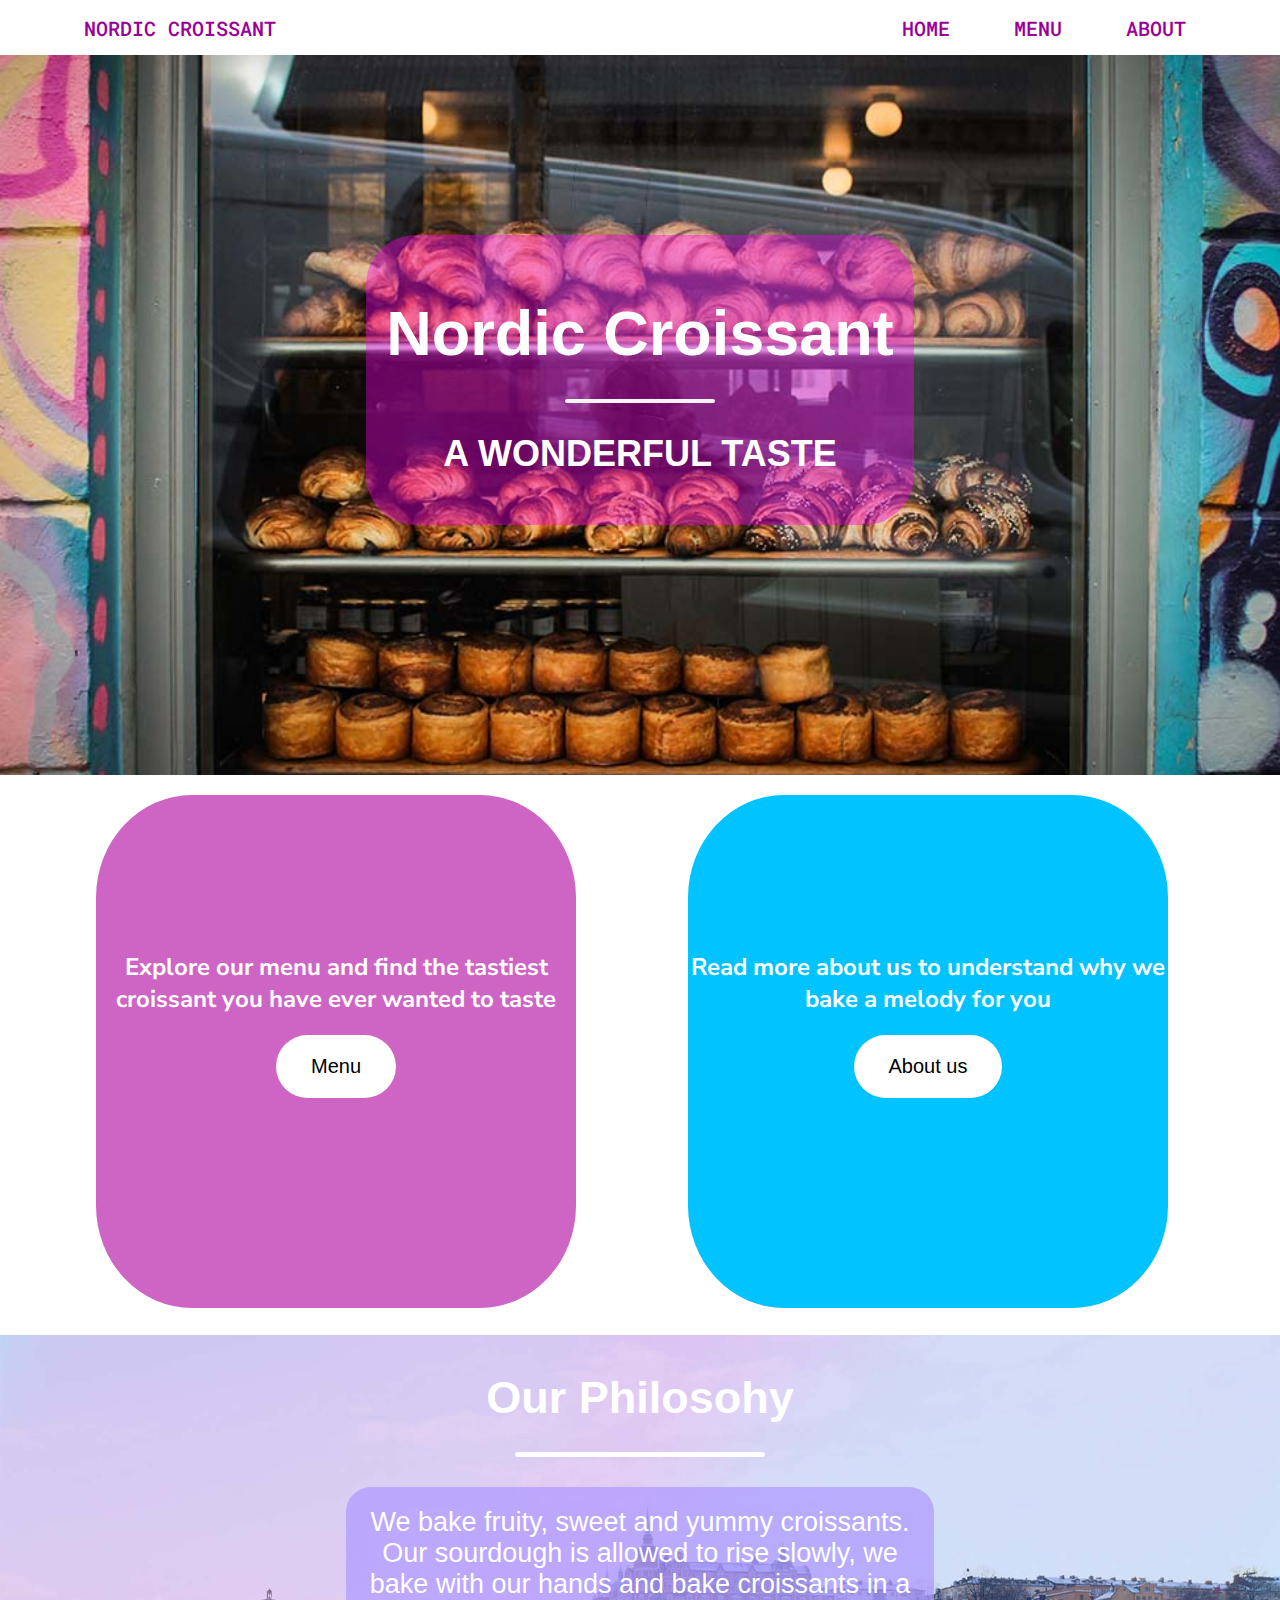
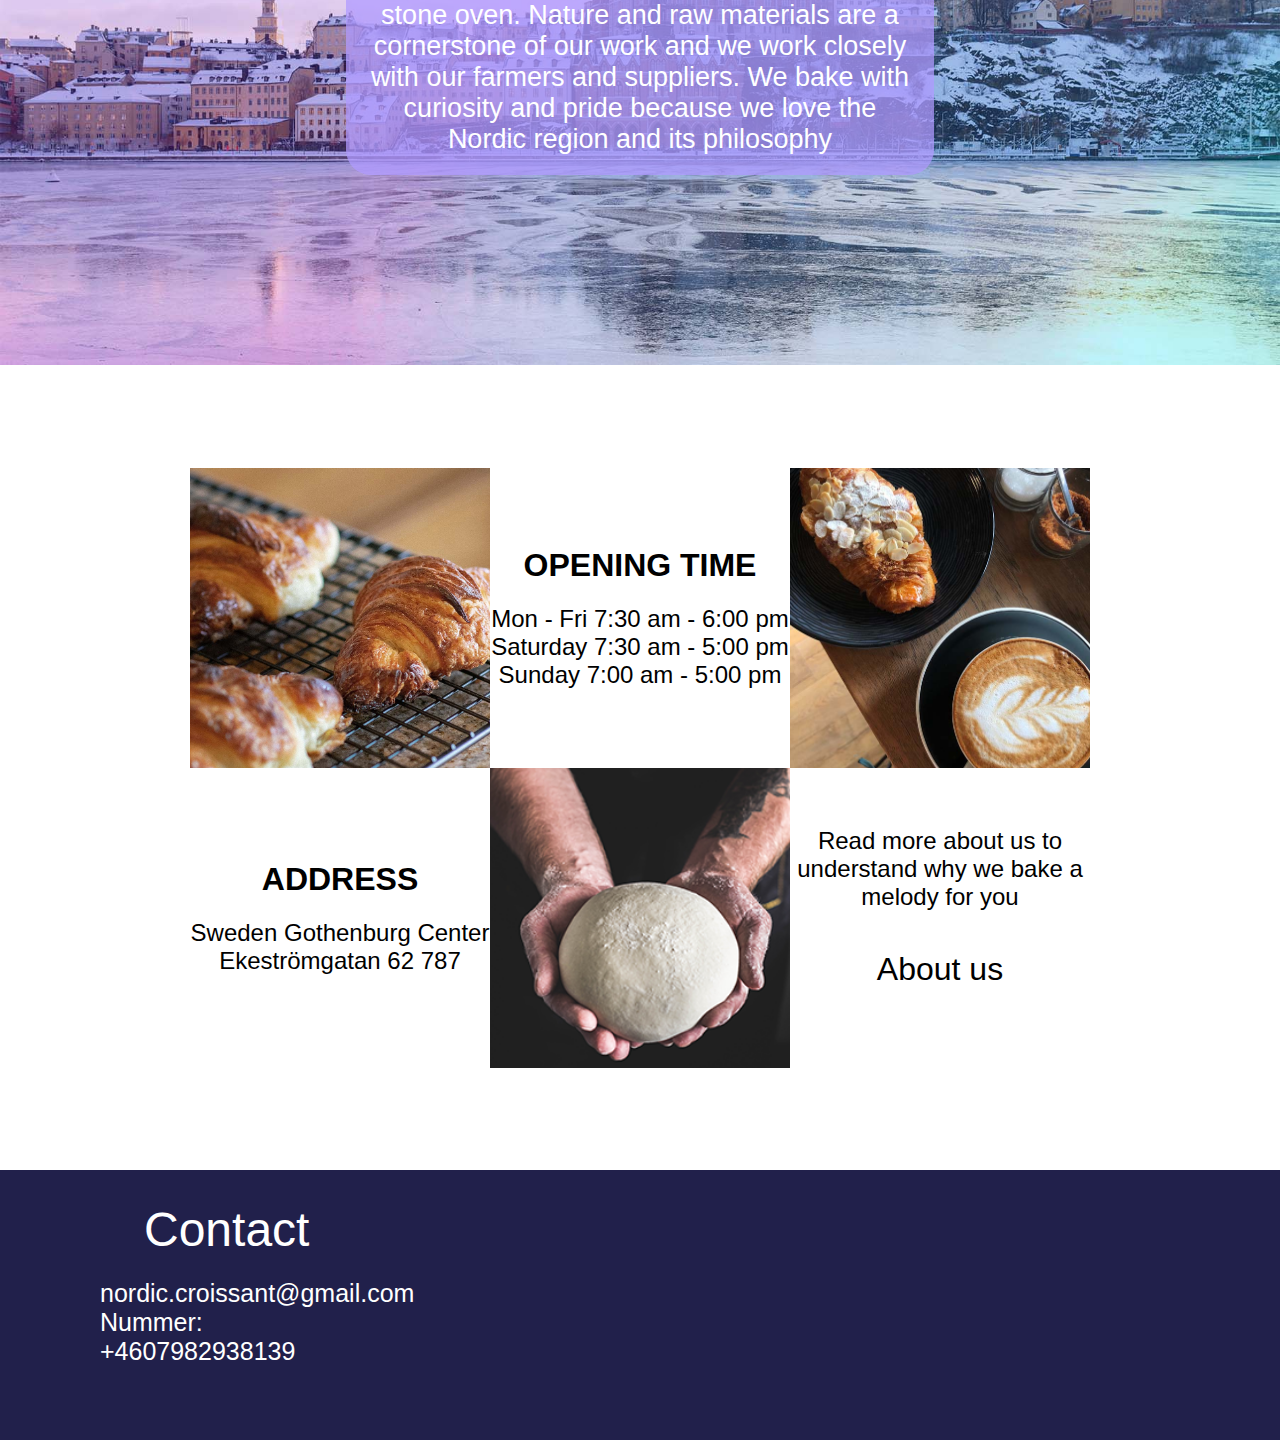
<file: index.html>
<!DOCTYPE html>
<html lang="en">
<head>
    <meta charset="UTF-8">
    <meta name="viewport" content="width=device-width, initial-scale=1.0">
    <meta http-equiv="X-UA-Compatible" content="ie=edge">

    <title>Nordic Croissant</title>
    <link rel="stylesheet" href="css/style.css">

</head>
<body class="index">

    <div id="wrapper">
       <nav>
        <li id="loga"><a href="omoss.html">NORDIC CROISSANT</a></li>
        <ul class="nav_link">
            <li><a href="index.html">HOME</a></li>
            <li><a href="menu.html">MENU</a></li>
            <li><a href="omoss.html">ABOUT</a></li>
        </ul>
    </nav>
    

 <header>
     <div class="header-content">
          <h1>Nordic Croissant</h1>
          <div class="line"></div>
          <h2>A WONDERFUL TASTE</h2>
    </div>
</header>

    <section id="del1">
    
        <article class="ruta"> 
            <h2 id="ruta_text">Explore our menu and find the tastiest croissant you have ever wanted to taste</h2> 
            <a href="menu.html"><button>Menu</button></a>
        </article>

        <article class="ruta2"> 
            <h2 id="ruta_text2">Read more about us to understand why we bake a melody for you</h2> 
            <a href="omoss.html"><button>About us</button></a>
        </article>
        
    </section>
    
    <section id="del2">
        <article id="filosofi"><h2 class="rubrik_f">Our Philosohy</h2></article>
       
        <article id="ruta_f">
            
            <div class="line2"></div>
            <h2 id="ruta_text_f">We bake fruity, sweet and yummy croissants. Our sourdough is allowed to rise slowly, 
                we bake with our hands and bake croissants in a stone oven. Nature and raw materials are a cornerstone 
                of our work and we work closely with our farmers and suppliers. We bake with curiosity and pride because 
                we love the Nordic region and its philosophy</h2> 
        </article>
            
    </section>

    <section id="del3">
        <article id="ruta1"></article> 
        
        <article id="ruta2">
            
            <h1 id="rubrik_o">OPENING TIME</h1>
            
            <h2 id="oppetider"> 
                Mon - Fri 7:30 am - 6:00 pm
                Saturday 7:30 am - 5:00 pm
                Sunday 7:00 am - 5:00 pm
            </h2>
            

        </article> 

        <article id="ruta3"> </article> 

        <article id="ruta4">

                <h1 class="rubrik_a">ADDRESS</h1>
                <h2 id="text_adress">
                    Sweden Gothenburg Center
                    Ekeströmgatan 62 787
                </h2>
            
        </article>  
        <article id="ruta5">

        </article> 

        <article id="ruta6">
            <h2 id="ruta_text3">Read more about us to understand why we bake a melody for you</h2> 
            <a href="omoss.html"><button id="button2">About us</button></a>
        </article> 
       
    </section>

    <footer>
        <h1 class="kontakt">Contact</h1>
        <h2 id="contact">nordic.croissant@gmail.com 
                Nummer: +4607982938139</h2> 
    </footer>
 </div>

</body>
</html>
</file>
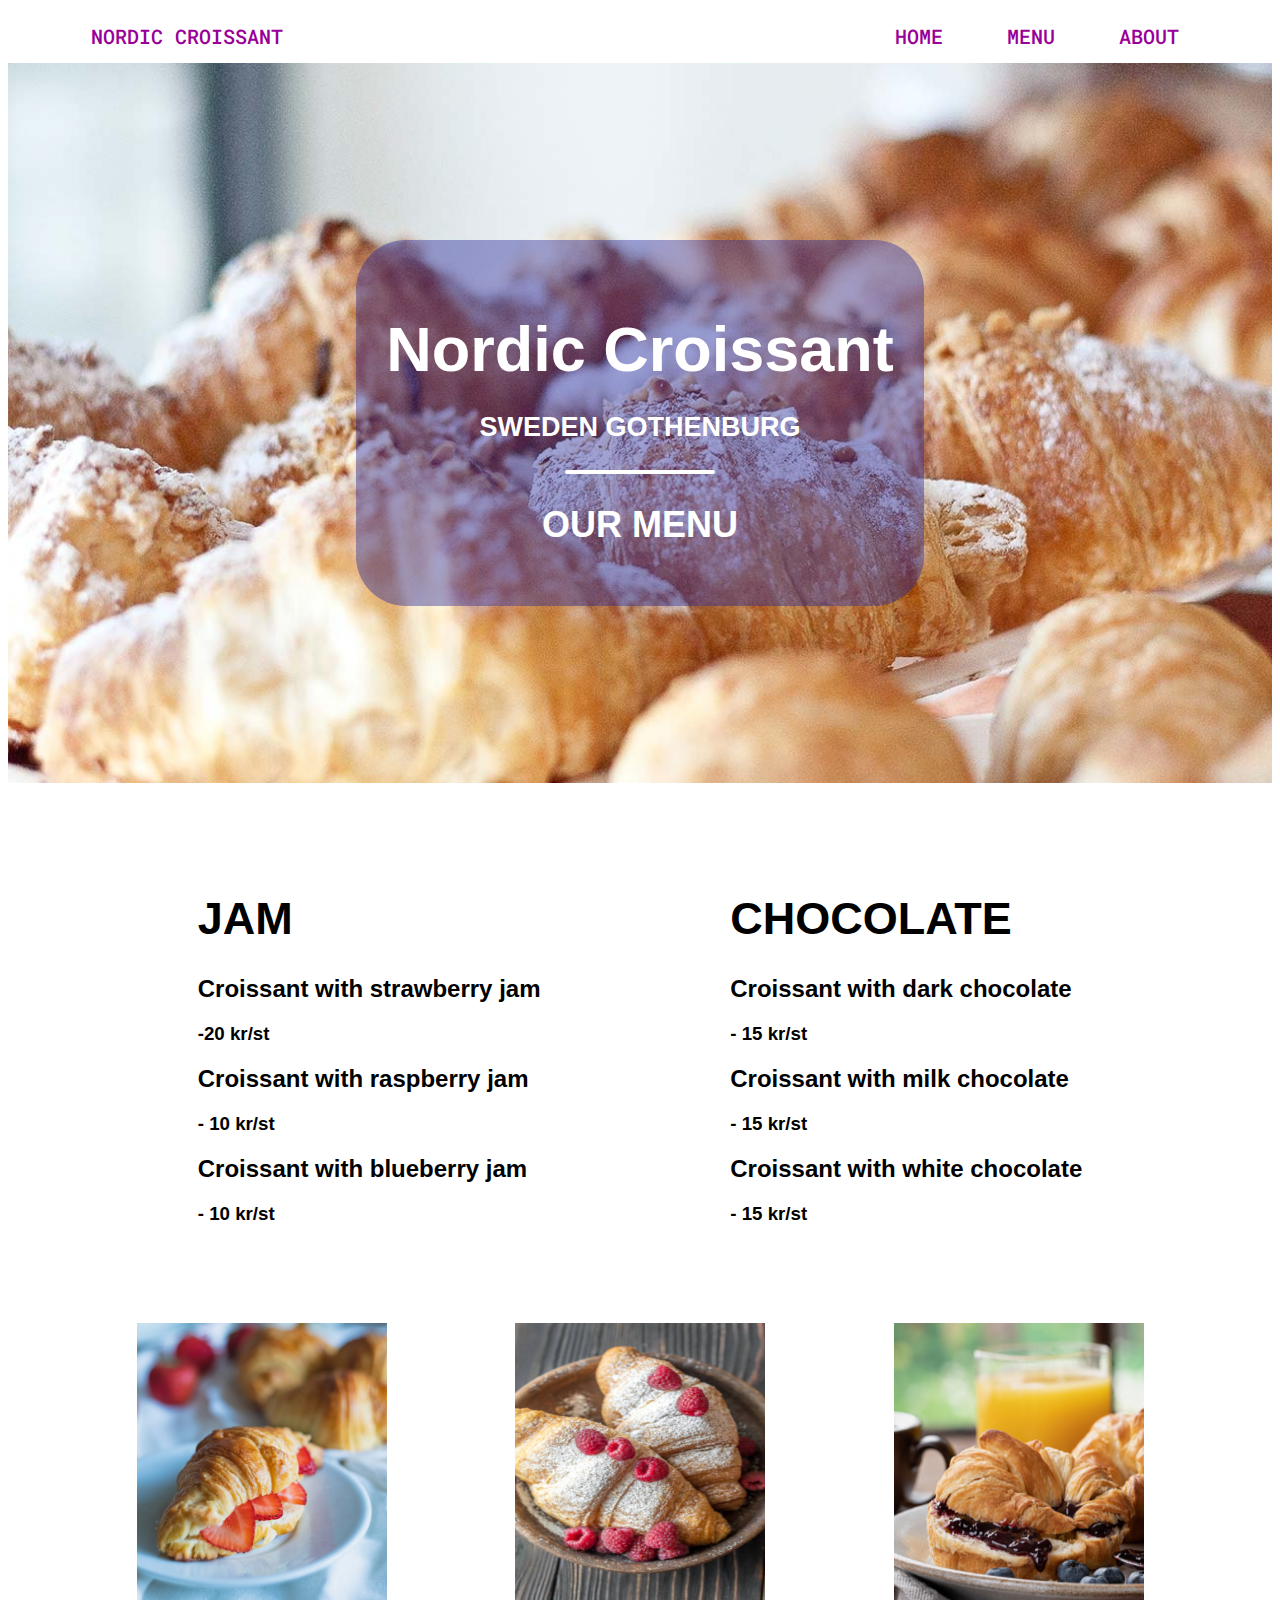
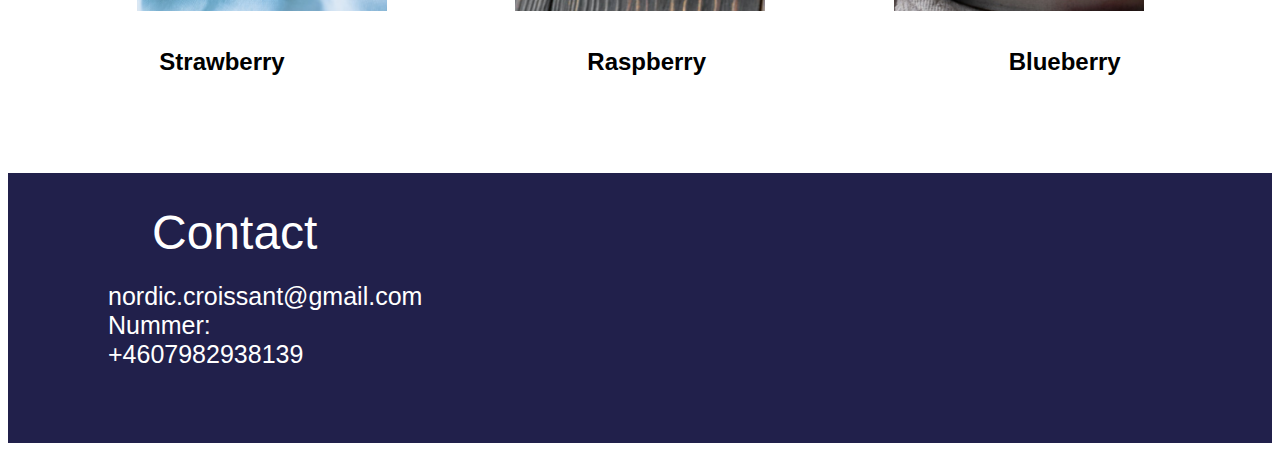
<file: menu.html>
<!DOCTYPE html>
<html lang="en">
<head>
    <meta charset="UTF-8">
    <meta http-equiv="X-UA-Compatible" content="IE=edge">
    <meta name="viewport" content="width=device-width, initial-scale=1.0">
    <title>Nordic Croissant Menu</title>
    <link rel="stylesheet" href="css/style.css">
</head>
<body id="menu">

    <nav>
        <li id="loga"><a href="omoss.html">NORDIC CROISSANT</a></li>
        <ul class="nav_link">
            <li><a href="index.html">HOME</a></li>
            <li><a href="menu.html">MENU</a></li>
            <li><a href="omoss.html">ABOUT</a></li>
        </ul>
    </nav>



<section id="sec1">
    <div class="huvudrubrik">
        <h1>Nordic Croissant</h1>
        <h3>SWEDEN GOTHENBURG</h3> 
        <div class="linje"></div>
        <h2>OUR MENU</h2> 
    </div>
    
</section>

<section class="menu_list">
    <article class="jam">
            <h1>JAM</h1>
                
                    <h2>Croissant with strawberry jam </h2>
                    <h3>-20 kr/st</h3>
               
              
                    <h2>Croissant with raspberry jam </h2>
                    <h3>- 10 kr/st</h3>

                    <h2>Croissant with blueberry jam </h2>
                    <h3>- 10 kr/st</h3>
               
       
    </article>
    <article class="chocolate">

            <h1>CHOCOLATE</h1>
            
            <h2>Croissant with dark chocolate</h2>
            <h3>- 15 kr/st</h3>

            <h2>Croissant with milk chocolate</h2>
            <h3>- 15 kr/st</h3>

            <h2>Croissant with white chocolate</h2>
            <h3>- 15 kr/st</h3>
     
    </article>
</section>

<section class="menu_frukt">

    <article class="frukt_bilder">

        <img src="/img/frukt_bild1.jpg" alt="frukt_bild1" width="250px" height="288px">
        <img src="/img/frukt_bild2.jpg" alt="frukt_bild2" width="250px" height="288px">
        <img src="/img/frukt_bild3.jpg" alt="frukt_bild3" width="250px" height="288px">

    </article>
    <aricle class="frukt_text">
        <h2>Strawberry</h2>
        <h2>Raspberry</h2>
        <h2>Blueberry</h2>
    </aricle>
    

</section>



<footer>
    <h1 class="kontakt">Contact</h1>
    <h2 id="contact">nordic.croissant@gmail.com 
            Nummer: +4607982938139</h2> 
</footer>

</body>
</html>
</file>
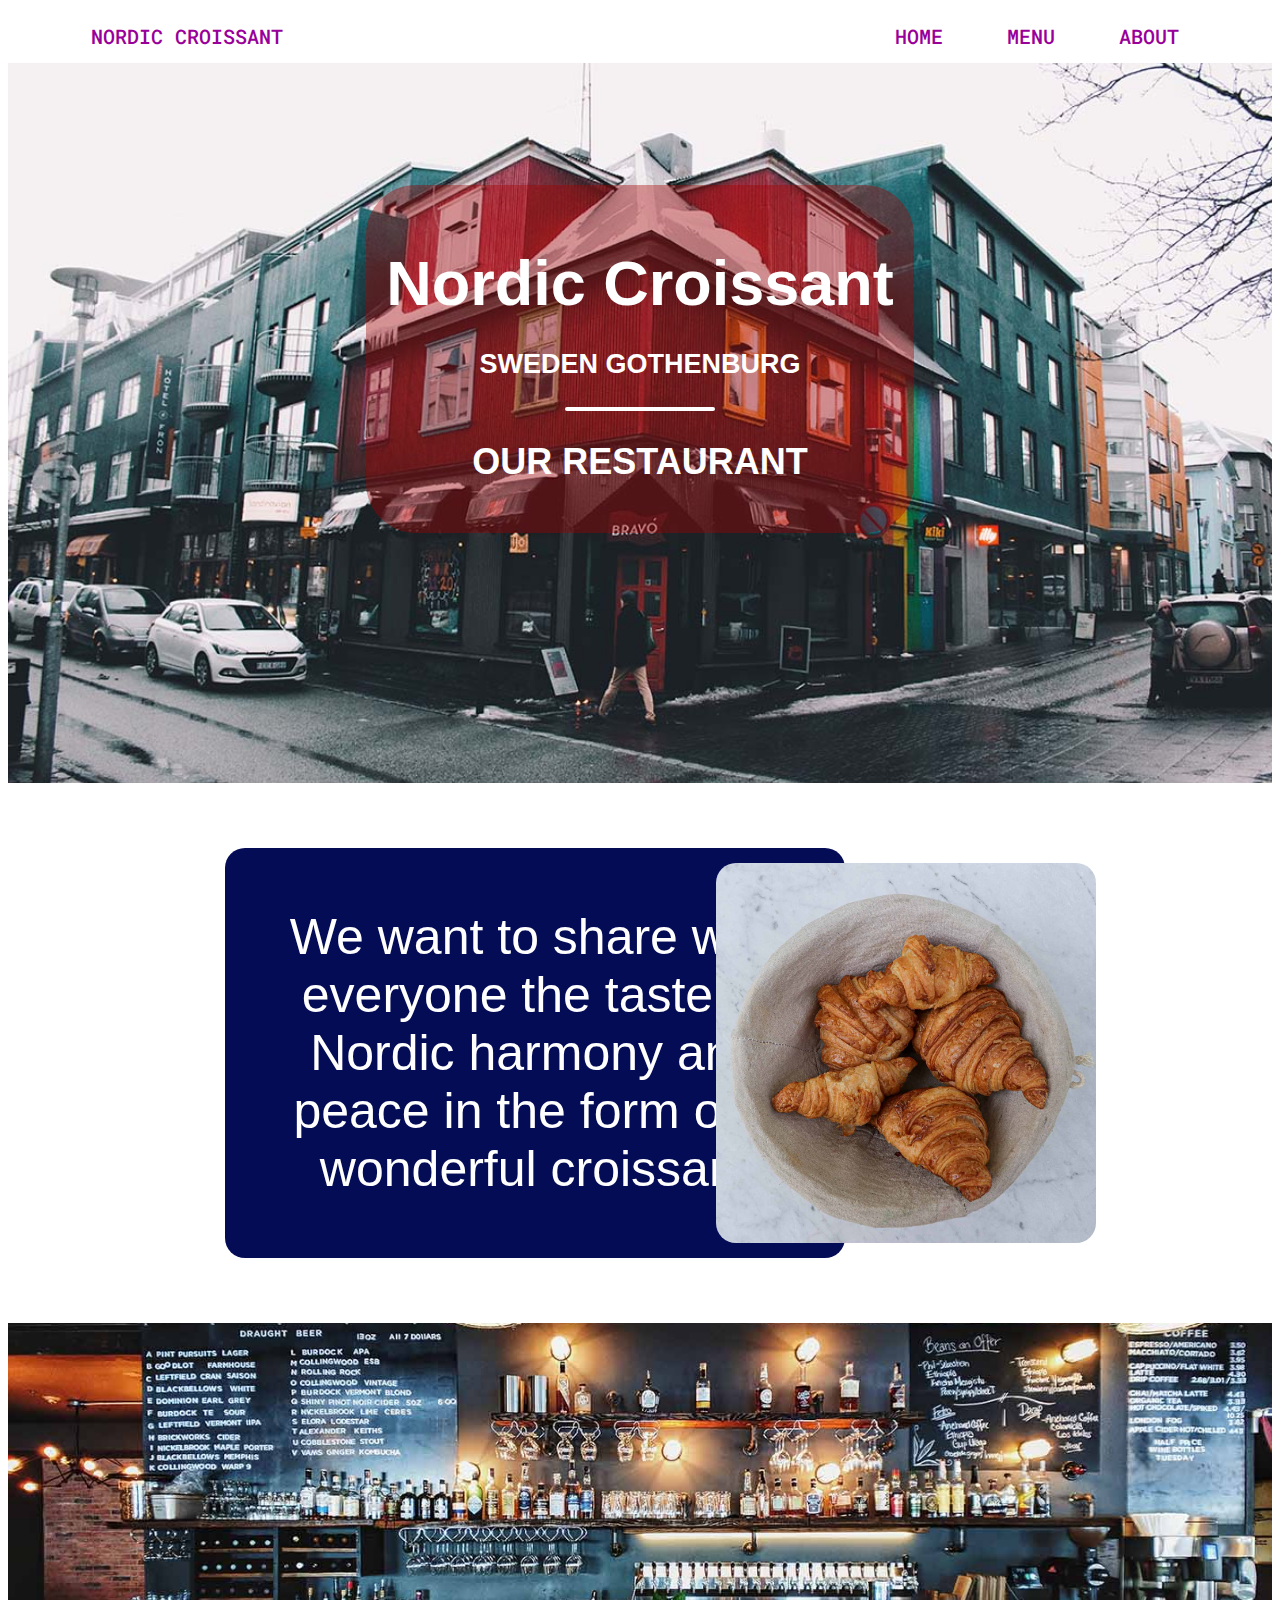
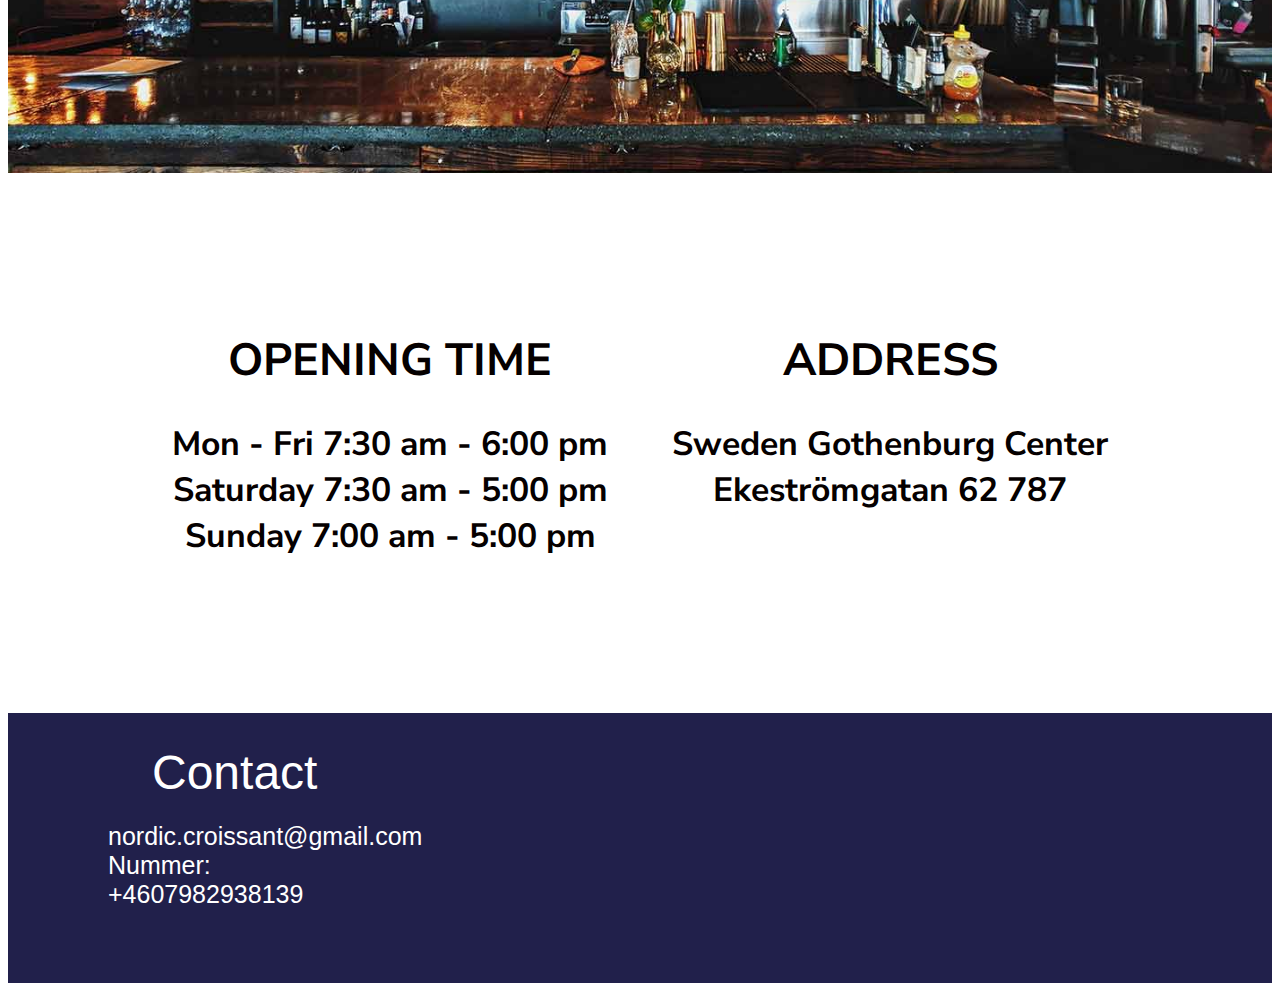
<file: omoss.html>
<!DOCTYPE html>
<html lang="en">
<head>
    <meta charset="UTF-8">
    <meta http-equiv="X-UA-Compatible" content="IE=edge">
    <meta name="viewport" content="width=device-width, initial-scale=1.0">
    <title>Nordic Croissant About us</title>
    <link rel="stylesheet" href="css/style.css">

</head>
<body id="omoss">

    <nav class="nav">
        <li id="loga"><a href="omoss.html">NORDIC CROISSANT</a></li>
        <ul class="nav_link">
            <li><a href="index.html">HOME</a></li>
            <li><a href="menu.html">MENU</a></li>
            <li><a href="omoss.html">ABOUT</a></li>
        </ul>
    </nav>

<section id="section1">

    <div class="section">
    <h1>Nordic Croissant</h1>
    <h3>SWEDEN GOTHENBURG</h3> 
    <div class="linje"></div>
     <h2>OUR RESTAURANT</h2> 
    </div>
 </section>
  
  <main>
   <article class="harmoni">
    <h2 id="nordic_taste">We want to share with everyone the taste of 
        Nordic harmony and peace in the form of a wonderful croissant</h2>
   </article>     
   <img class="bild" src="/img/bild4.jpg" alt="croissant" width="380" height="380">
  </main>

<section class="bakgrundsbild"> </section>

  <section id="se2">
<div class="open">
     <h1>OPENING TIME</h1>
    <h2>Mon - Fri 7:30 am - 6:00 pm
       Saturday 7:30 am - 5:00 pm
       Sunday 7:00 am - 5:00 pm</h2> 
</div>
   
<div class="section02">
        <h1>ADDRESS</h1>
        <h2>Sweden Gothenburg Center
            Ekeströmgatan 62 787</h2>
</div>
        
  </section>

<footer>
    <h1 class="kontakt">Contact</h1>
    <h2 id="contact">nordic.croissant@gmail.com 
            Nummer: +4607982938139</h2> 

</footer>


    
</body>
</html>
</file>
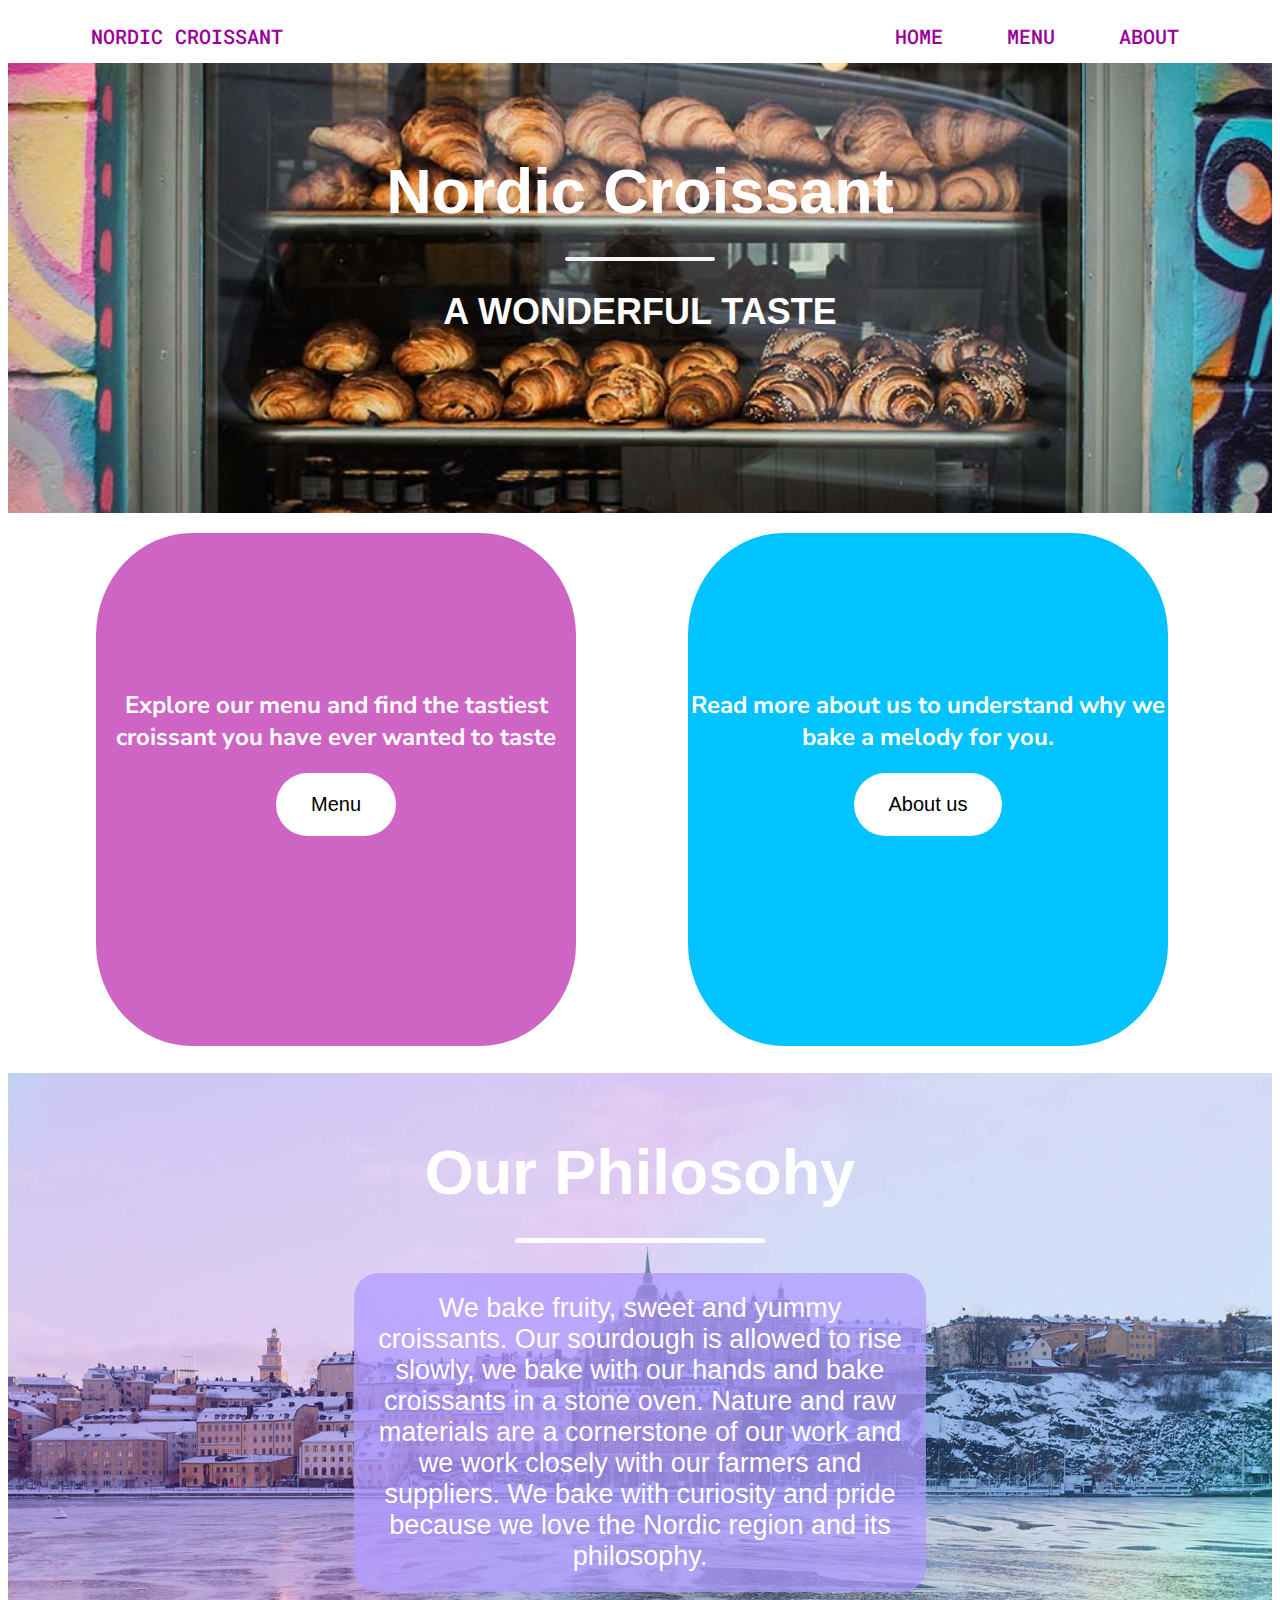
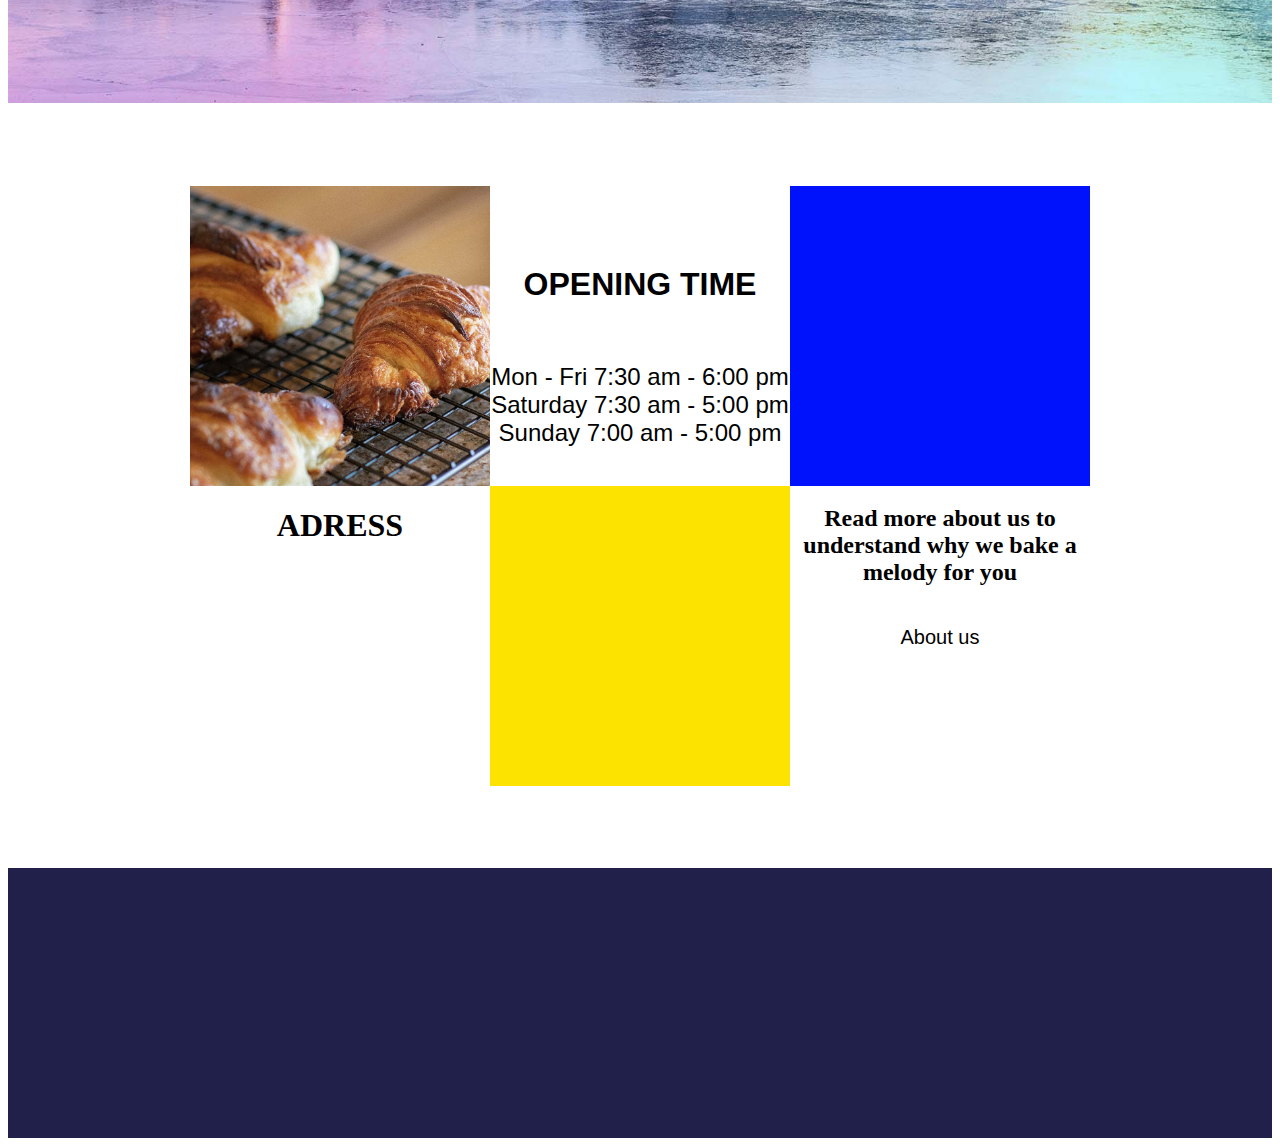
<file: misc/Nordic Croissant.html>
<!DOCTYPE html>
<!-- saved from url=(0032)http://127.0.0.1:5500/index.html -->
<html lang="en"><head><meta http-equiv="Content-Type" content="text/html; charset=UTF-8">
    
    <meta name="viewport" content="width=device-width, initial-scale=1.0">
    <meta http-equiv="X-UA-Compatible" content="ie=edge">

    <title>Nordic Croissant</title>
    <link rel="stylesheet" href="./Nordic Croissant_files/style.css">

</head>
<body data-new-gr-c-s-check-loaded="14.1043.0" data-gr-ext-installed="">

<div id="wrapper">
       <nav>
        <li id="loga"><a href="http://127.0.0.1:5500/omoss.html">NORDIC CROISSANT</a></li>
        <ul class="nav_link">
            <li><a href="http://127.0.0.1:5500/index.html">HOME</a></li>
            <li><a href="http://127.0.0.1:5500/menu.html">MENU</a></li>
            <li><a href="http://127.0.0.1:5500/omoss.html">ABOUT</a></li>
        </ul>
    </nav>

 <header>
     <div class="header-content">
          <h1>Nordic Croissant</h1>
          <div class="line"></div>
          <h2>A WONDERFUL TASTE</h2>
    </div>
</header>

    <section id="del1">
    
        <article class="ruta"> 
            <h2 id="ruta_text">Explore our menu and find the tastiest croissant you have ever wanted to taste</h2> 
            <a href="http://127.0.0.1:5500/menu.html"><button>Menu</button></a>
        </article>

        <article class="ruta2"> 
            <h2 id="ruta_text2">Read more about us to understand why we bake a melody for you.</h2> 
            <a href="http://127.0.0.1:5500/omoss.html"><button>About us</button></a>
        </article>
        
    </section>
    
    <section id="del2">
       
            <div class="filosofi">
                    <h1>Our Philosohy</h1>
            </div>

            <div class="line2"></div>
        <article id="ruta_f">
            <h2 id="ruta_text_f">We bake fruity, sweet and yummy croissants. Our sourdough is allowed to rise slowly, 
                we bake with our hands and bake croissants in a stone oven. Nature and raw materials are a cornerstone 
                of our work and we work closely with our farmers and suppliers. We bake with curiosity and pride because 
                we love the Nordic region and its philosophy.</h2> 
        </article>
            
    </section>

    <section id="del3">
        <article id="ruta1"></article> 
        
        <article id="ruta2">
            
            <h1 id="rubrik_o">OPENING TIME</h1>
            
            <h2 id="oppetider"> 
                Mon - Fri 7:30 am - 6:00 pm
                Saturday 7:30 am - 5:00 pm
                Sunday 7:00 am - 5:00 pm
            </h2>
            

        </article> 

        <article id="ruta3"> </article> 

        <article id="ruta4">
            <div class="adress">
                <h1 class="rubrik_a">ADRESS</h1>
                <h2> </h2>

            </div>
        </article>  <article id="ruta5">

        </article> 

        <article id="ruta6">
            <h2 id="ruta_text3">Read more about us to understand why we bake a melody for you</h2> 
            <a href="http://127.0.0.1:5500/omoss.html"><button>About us</button></a>
        </article> 
       


    </section>

    <footer>


    </footer>








<!-- Code injected by live-server -->
<script type="text/javascript">
	// <![CDATA[  <-- For SVG support
	if ('WebSocket' in window) {
		(function () {
			function refreshCSS() {
				var sheets = [].slice.call(document.getElementsByTagName("link"));
				var head = document.getElementsByTagName("head")[0];
				for (var i = 0; i < sheets.length; ++i) {
					var elem = sheets[i];
					var parent = elem.parentElement || head;
					parent.removeChild(elem);
					var rel = elem.rel;
					if (elem.href && typeof rel != "string" || rel.length == 0 || rel.toLowerCase() == "stylesheet") {
						var url = elem.href.replace(/(&|\?)_cacheOverride=\d+/, '');
						elem.href = url + (url.indexOf('?') >= 0 ? '&' : '?') + '_cacheOverride=' + (new Date().valueOf());
					}
					parent.appendChild(elem);
				}
			}
			var protocol = window.location.protocol === 'http:' ? 'ws://' : 'wss://';
			var address = protocol + window.location.host + window.location.pathname + '/ws';
			var socket = new WebSocket(address);
			socket.onmessage = function (msg) {
				if (msg.data == 'reload') window.location.reload();
				else if (msg.data == 'refreshcss') refreshCSS();
			};
			if (sessionStorage && !sessionStorage.getItem('IsThisFirstTime_Log_From_LiveServer')) {
				console.log('Live reload enabled.');
				sessionStorage.setItem('IsThisFirstTime_Log_From_LiveServer', true);
			}
		})();
	}
	else {
		console.error('Upgrade your browser. This Browser is NOT supported WebSocket for Live-Reloading.');
	}
	// ]]>
</script>

</div></body><grammarly-desktop-integration data-grammarly-shadow-root="true"></grammarly-desktop-integration></html>
</file>
<file: css/style.css>
@import url('https://fonts.googleapis.com/css2?family=Dancing+Script&family=Nunito+Sans:wght@200&family=Roboto+Mono:wght@100;500&family=Roboto+Slab:wght@300&family=Zen+Antique&display=swap');

body.index{
   display:grid;
width: 100%;
margin: 0;
grid-template-areas: 
"nv nv"
"hd hd"
"hd hd"
"d1 d1"
"d2 d2"
"d3 d3"
"ft ft"; 
}

nav {
    grid-area: nv;
    display: flex;
    justify-content:space-between ;
    height: 5vh;
    background-color: transparent;
    list-style-type: none;
    text-align: center;
    margin: 0;
    padding: 0;
    align-items: center;
    padding: 5px 5%;
    }

    #loga {
    cursor: pointer;
    display: inline-block; 
    text-decoration: none;
    list-style: none;
    font-size: 20px;
    padding: 10px;
    font-family: 'Roboto Mono', bold, sans-serif;
    font-weight: 500;
    font-size: 20px;
    color:  #990099;
    }
    #loga a{
        display: inline-block; 
        text-decoration: none;
        list-style: none;
        font-size: 20px;
        padding: 10px;
        font-family: 'Roboto Mono', bold, sans-serif;
        font-weight: 500;
        font-size: 20px;
        color:  #990099;  
        transition: all 0.3s ease 0s; 
    }
    #loga a:hover{
    color: #ff86ff
    }
  .nav_link li a {
    display: inline-block; 
    text-decoration: none;
    list-style: none;
    font-size: 20px;
    padding: 10px;
    font-family: 'Roboto Mono', bold, sans-serif;
    font-weight: 500;
    font-size: 20px;
    color:  #990099;
    
  }

  .nav_link li {
    display: inline-block;
    padding: 0px 20px;

  }

  .nav_link li a{
    transition: all 0.3s ease 0s;

  }
  
    .nav_link li a:hover{
    color: #ff86ff;}
  
header{
    grid-area: hd;
    height: 80vh;
    background-image: url(/img/bakgrund1.jpg);
    background-position: center;
    background-size: cover;
    display: flex;
    align-items: flex-end;
    justify-content: center;
}

.header-content{
margin-bottom: 250px;
font-family: 'Arial Narrow Bold', sans-serif;
color: white;
background-color: rgba(255, 0, 242, 0.384);
    padding: 20px;
    border-radius: 50px;

}

.line {
width: 150px;
height: 4px;
background-color: whitesmoke;
margin: 10px auto;
margin-bottom: 30px;
border-radius: 5px;
}
.header-content h2{
    display:flex;
    font-size: 4vmin;
    justify-content: center;
}

.header-content h1{ 
    display:flex;
    justify-content: center;
     font-size: 7vmin;
    margin-bottom: 30px;
}

.header-content h1:hover{
    color: #eb5feb;
    transition: all 0.3s ease-in-out 0s;
}

#del1{
    grid-area: d1;
    display: grid;
    height: 60vh; 
    font-family:'Nunito Sans', sans-serif;
    grid-template-areas: 
    "r1 r2";   
    justify-content:center;
    color: white;
    text-align: center;
    grid-template-rows: 95%;
    margin-top: 20px;
}

.ruta{
    grid-area: r1;
    width: 30em;
    background-color: #ce65c5;
    border-radius: 20%;
    margin-inline-start: 3em;
    margin-inline-end: 5vw;
} 

#ruta_text{
    display: block;
    font-size: 1.5em;
    margin-block-start: 6.5em;
}

.ruta2{
    grid-area: r2;
    width: 30em;
    background-color: #00c3ff;
    margin-inline-start: 3em;
    margin-inline-end: 5vw;
    border-radius: 20%;
    
}

#ruta_text2{
    display: block;
    font-size: 1.5em;
    margin-block-start: 6.5em;
}

button{
    padding: 20px 35px;
    background-color: #ffffff;
    border: none;
    border-radius: 50px;
    cursor: pointer;
    justify-content: center;
    transition: all 0.3s ease 0s;
    margin-bottom: 15px;
    font-size: 20px;
    font-family: 'Arial Narrow Bold', sans-serif;
}

button:hover {
    background-color: #ffc400;
}

#del2{
    grid-area: d2;
    height: 70vh;
    background-image: url(/img/filosofi.jpg);
    background-position: center;
    background-size: cover;
    background-repeat: no-repeat;
    color: white;    


}

#ruta_text_f{
    
    font-size: 3vmin;
    font-family: "Open Sans Condensed script=latin rev=2",'Gill Sans', 
    'Gill Sans MT', Calibri, 'Trebuchet MS', sans-serif;
    font-weight: 300;
    font-style: normal;
    text-align: center;

    background-color: rgba(176, 154, 255, 0.747);
    padding: 20px;
    border-radius: 25px;

    display: block;
    margin-block-start: 1em;
    margin-inline-start: 346px;
    margin-inline-end: 346px;

}

#ruta_text_f:hover {
    font-weight: 400;
    transition: all 1s ease 0s;    
}

#filosofi{
    display: grid;
    justify-content: center;
    font-family: "Open Sans Condensed script=latin rev=2",'Gill Sans', 'Gill Sans MT', Calibri, 'Trebuchet MS', sans-serif;
    font-weight: 200;
    font-size: 30px;
    margin-bottom: -90px;
}

#filosofi:hover{
    color: rgb(176, 154, 255);
    transition: all 0.4s ease-in-out 0s;
}

.line2 {
    width: 250px;
    height: 5px;
    background-color: rgb(255, 255, 255);
    margin: 10px auto;
    margin-bottom: 30px;
    border-radius: 5px;

    display: block;
    margin-block-start: 5em;
    padding:0;
}



#del3{
    grid-area: d3;
    background-color: #ffffff;
    height: 85vh;
    display: grid;
    grid-template-areas:
        "r1 r2 r3"
        "r4 r5 r6";
    text-align: center;
    align-content: center;
    justify-content: center;
    justify-items: center;
    align-items: center;
   
    margin-top: 20px;
    margin-bottom: 20px;
    
}

#ruta1{
    grid-area: r1;
    padding: 0px;
    background-image: url(/img/bild1.jpg);
    background-position: center;
    background-size: cover;
    background-repeat: no-repeat;
    width: 300px;
    height: 300px;
    
}

#ruta2{
    grid-area: r2;
    background-color: rgb(255, 255, 255);
    width: 300px;
    

}

#rubrik_o{
    font-family: "Open Sans Condensed script=latin rev=2",'Gill Sans', 'Gill Sans MT', Calibri, 'Trebuchet MS', sans-serif;
    font-weight: 600;
    font-style: normal;
    font-size: 2em;
    
}
#rubrik_o:hover{
    color: rgb(118, 95, 204);
  
    transition: all 0.4s ease-in-out 0s;
}

#oppetider{
    justify-content: center;
    font-family: "Open Sans Condensed script=latin rev=2",'Gill Sans', 'Gill Sans MT', Calibri, 'Trebuchet MS', sans-serif;
    font-weight: 300;
    
   
     
}

#ruta3{
    grid-area: r3;
    background-image: url(/img/bild2.jpg);
    background-position: center;
    background-size: cover;
    background-repeat: no-repeat;
    width: 300px;
    height: 300px;

}

#ruta4{
    grid-area: r4;
    background-color: rgb(255, 255, 255);
    width: 300px;
    
    
}

.rubrik_a{
    font-family: "Open Sans Condensed script=latin rev=2",'Gill Sans', 'Gill Sans MT', Calibri, 'Trebuchet MS', sans-serif;
    font-weight: 600;
    font-style: normal;
    font-size: 2em;
   
    

}
.rubrik_a:hover{
    color: rgb(118, 95, 204);
    transition: all 0.4s ease-in-out 0s;
}

#text_adress{
    justify-content: center;
    font-family: "Open Sans Condensed script=latin rev=2",'Gill Sans', 'Gill Sans MT', Calibri, 'Trebuchet MS', sans-serif;
    font-weight: 300;

}

#ruta5{
    grid-area: r5;
    background-image: url(/img/bild3.png);
    background-position: center;
    background-size: cover;
    background-repeat: no-repeat;
    width: 300px;
    height: 300px;
}

#ruta6{
    grid-area: r6;
    background-color: white;
    width: 300px;
    
    
}
    
#ruta_text3{
    justify-content: center;
    font-family: "Open Sans Condensed script=latin rev=2",'Gill Sans', 'Gill Sans MT', Calibri, 'Trebuchet MS', sans-serif;
    font-weight: 300;
}

#button2{
    padding: 20px 35px;
    background-color: #ffffff;
    border: none;
    border-radius: 50px;
    cursor: pointer;
    justify-content: center;
    transition: all 0.3s ease 0s;
    margin-bottom: 20px;
    font-size: 2em;
    font-family: "Open Sans Condensed script=latin rev=2",'Gill Sans', 'Gill Sans MT', Calibri, 'Trebuchet MS', sans-serif;
    font-weight: 400;
}

#button2:hover {
    background-color: #e4a0ff;
    transition: all 0.4s ease-in-out 0s;
}

footer{
    grid-area: ft;
    background-color: #21204b;
    height: 30vh;
    color: white;
    display: grid;
    justify-content: left; 
    font-family: "Open Sans Condensed script=latin rev=2",'Gill Sans', 'Gill Sans MT', Calibri, 'Trebuchet MS', sans-serif;
}

.kontakt{
   
    font-weight: 400;
    font-size: 3em;
    margin-left: 3em;
    
}

#contact{
    font-weight: 200;
    font-size: 25px;
    margin-left: 4em;
    display: block;
    margin-block-start: -64px;
    width: 20vw;
   }


   body.menu{
    display:grid;
    width: 100vw;
    margin: 0px;
    background-color: rgb(255, 255, 255);
    grid-template-areas: 
    "nv nv"
    "ml ml"
    "mf mf"
    "ft ft";
    
}

#sec1{
    grid-area: se1;
    height: 80vh;
    display: grid;
    background-image: url(/img/bakgrund5.jpg);
    background-position: center;
    background-size: cover;

    font-family: "Open Sans Condensed script=latin rev=2",'Gill Sans', 'Gill Sans MT', Calibri, 'Trebuchet MS', sans-serif;
    color: white;
    text-align: center;

    justify-content: center;
    align-items: start;
    align-content: center;
    justify-items: center;
    
}

#sec1 h3{
    font-size: 3vmin;
}

#sec1 h2{
    font-size: 4vmin;
}

#sec1 h1{
    font-size: 7vmin;
    margin-bottom: 3px;
   
}
.huvudrubrik{
    background-color: rgba(37, 39, 153, 0.418);
    padding: 30px;
    border-radius: 50px;
}

.menu_list{
    grid-area: ml;
    height: 60vh;
    display: grid;
    grid-template-areas: "jm ch";
    justify-content: space-evenly;
    align-items: center;
    align-content: center;
    justify-items: center;

    font-family: 'Lucida Sans', 'Lucida Sans Regular', 'Lucida Grande', 'Lucida Sans Unicode', Geneva, Verdana, sans-serif;

}

.jam{
    grid-area: jm;
}

.jam h1{
    font-size: 5vmin;
}

.chocolate{
    grid-area: ch;
}

.chocolate h1{
    font-size: 5vmin;
}

.menu_frukt{
    grid-area: mf;
    height: 50vh;
    display: grid;
    grid-template-areas: 
    "fb fb fb"
    "ft ft ft";

    font-family: Arial, Helvetica, sans-serif;
}

.frukt_bilder{
    grid-area: fb;
    display: flex;
    flex-direction: row;
    flex-wrap: nowrap;
    align-content: center;
    justify-content: space-evenly;
}

.frukt_text{
    grid-area: ft;
    display: flex;
    flex-direction: row;
    flex-wrap: nowrap;
    align-content: center;
    justify-content: space-around;
    margin-bottom: 60px;
    
}

body.omoss{
    display:grid;
    width: 100vw;
    margin: 0;
    background-color: rgb(255, 255, 255);
    grid-template-areas: 
    "nv nv"
    "s1 s1"
    "mn mn"
    "bb bb"
    "s2 s2"
    "ft ft";
    
}


#section1{
grid-area: s1;
height: 80vh;
display: grid;
background-image: url(/img/bakgrund3.jpg);
background-position:center;
background-size: cover;
display: flex;
align-items: flex-end;
justify-content: center; 
text-align: center;

}

.linje{
    width: 150px;
    height: 4px;
    background-color: rgb(255, 255, 255);
    margin: 10px auto;
    margin-bottom: 30px;
    border-radius: 5px;

  
}
.section{
    margin-bottom: 250px;
    font-family: "Open Sans Condensed script=latin rev=2",'Gill Sans', 'Gill Sans MT', Calibri, 'Trebuchet MS', sans-serif;
    font-weight: 200;
    color: white;
    background-color: rgba(167, 0, 0, 0.384);
    padding: 20px;
    border-radius: 50px;

}

.section h2{
    font-size: 4vmin;
   
}

.section h1{
font-size: 7vmin;
display: block;
margin-bottom: 10px;
}

.section h1:hover{
    color: rgb(238, 234, 1);
    transition: all 0.4s ease-in-out 0s;
}

.section h3{
font-size: 3vmin;
display: block;
margin-top: 30px;
}

main{
    grid-area: mn;
    height: 60vh;
    display: grid;
    grid-template-areas: "nt b";
    justify-content: space-around;
    align-items: center;
    align-content: center;
    justify-items: center;

}

.bild{
grid-area: b;
border-radius: 20px;
margin-left: -28em;
}

#nordic_taste{
    grid-area: nt;
    background-color: rgba(0, 8, 83, 0.986);
    text-align: center;
    width: 10em;
    padding: 60px;
    font-size: 50px;
    display: block;
    color: white;
    margin-left: 1.5em;
    border-radius: 20px;
    font-family: "Open Sans Condensed script=latin rev=2",'Gill Sans', 'Gill Sans MT', Calibri, 'Trebuchet MS', sans-serif;
    font-weight: 400;
 
}

.bakgrundsbild{
    grid-area: bb;
    height: 50vh;
    background-image: url(/img/bakgrund4.jpg);
    background-position:center;
background-size: cover;
}

#se2{
    grid-area: s2;
    height: 60vh;
    display: grid;
    grid-template-areas: "o a";
    justify-content: center;
    align-items: start;
    align-content: center;
    justify-items: center;
    text-align: center;
    color: rgb(5, 0, 0);
    font-family: 'Nunito Sans', sans-serif;
    font-size: 2.5vmin;
    grid-gap: 30px;

}

.open{
grid-area: o;
width: 450px;
justify-content: center;
padding:10px;



}

.section02{
    grid-area: a;
    width: 450px;
    justify-content: center;
    padding:10px;

}
</file>
<file: misc/Nordic Croissant_files/style.css>
@import url('https://fonts.googleapis.com/css2?family=Dancing+Script&family=Nunito+Sans:wght@200&family=Roboto+Mono:wght@100;500&family=Roboto+Slab:wght@300&family=Zen+Antique&display=swap');

#wrapper{
display:grid;
width: 100%;
margin: 0;
grid-template-areas: 
"nv nv"
"hd hd"
"hd hd"
"d1 d1"
"d2 d2"
"d3 d3"
"ft ft";

}

nav {
    grid-area: nv;
    display: flex;
    justify-content:space-between ;
    height: 5vh;
    background-color: transparent;
    list-style-type: none;
    text-align: center;
    margin: 0;
    padding: 0;
    align-items: center;
    padding: 5px 5%;
    }

    #loga {
    cursor: pointer;
    display: inline-block; 
    text-decoration: none;
    list-style: none;
    font-size: 20px;
    padding: 10px;
    font-family: 'Roboto Mono', bold, sans-serif;
    font-weight: 500;
    font-size: 20px;
    color:  #990099;
    }
    #loga a{
        display: inline-block; 
        text-decoration: none;
        list-style: none;
        font-size: 20px;
        padding: 10px;
        font-family: 'Roboto Mono', bold, sans-serif;
        font-weight: 500;
        font-size: 20px;
        color:  #990099;  
        transition: all 0.3s ease 0s; 
    }
    #loga a:hover{
    color: #ff86ff
    }
  .nav_link li a {
    display: inline-block; 
    text-decoration: none;
    list-style: none;
    font-size: 20px;
    padding: 10px;
    font-family: 'Roboto Mono', bold, sans-serif;
    font-weight: 500;
    font-size: 20px;
    color:  #990099;
    
  }

  .nav_link li {
    display: inline-block;
    padding: 0px 20px;

  }

  .nav_link li a{
    transition: all 0.3s ease 0s;

  }
  
    .nav_link li a:hover{
    color: #ff86ff;}
  
  header{
    grid-area: hd;
    height: 50vh;
    background-image: url(/img/bakgrund1.jpg);
    background-position: center;
    background-size: cover;
    display: flex;
    align-items: flex-end;
    justify-content: center;
}

.header-content{
margin-bottom: 150px;
font-family: 'Arial Narrow Bold', sans-serif;
color: white;

}

.line {
width: 150px;
height: 4px;
background-color: whitesmoke;
margin: 10px auto;
margin-bottom: 30px;
border-radius: 5px;
}
.header-content h2{
    display:flex;
    font-size: 4vmin;
    justify-content: center;
}

.header-content h1{ 
    display:flex;
    justify-content: center;
     font-size: 7vmin;
    margin-bottom: 30px;
}

.header-content h1:hover{
    color: #eb5feb;
    transition: all 0.3s ease-in-out 0s;
}

#del1{
    grid-area: d1;
    display: grid;
    height: 60vh; 
    font-family:'Nunito Sans', sans-serif;
    grid-template-areas: 
    "r1 r2";   
    justify-content:center;
    color: white;
    text-align: center;
    grid-template-rows: 95%;
    margin-top: 20px;
}

.ruta{
    grid-area: r1;
    width: 30em;
    background-color: #ce65c5;
    border-radius: 20%;
    margin-inline-start: 3em;
    margin-inline-end: 5vw;
} 

#ruta_text{
    display: block;
    font-size: 1.5em;
    margin-block-start: 6.5em;
}

.ruta2{
    grid-area: r2;
    width: 30em;
    background-color: #00c3ff;
    margin-inline-start: 3em;
    margin-inline-end: 5vw;
    border-radius: 20%;
    
}

#ruta_text2{
    display: block;
    font-size: 1.5em;
    margin-block-start: 6.5em;
}

button{
    padding: 20px 35px;
    background-color: #ffffff;
    border: none;
    border-radius: 50px;
    cursor: pointer;
    justify-content: center;
    transition: all 0.3s ease 0s;
    margin-bottom: 15px;
    font-size: 20px;
    font-family: 'Arial Narrow Bold', sans-serif;
}

button:hover {
    background-color: #ffc400;
}

#del2{
    grid-area: d2;
    height: 70vh;
    background-image: url(/img/filosofi.jpg);
    background-position: center;
    background-size: cover;
    background-repeat: no-repeat;
    color: white;
    display: block;
    text-align: center;
    justify-content: center;
    
   

}

#ruta_text_f{
    
    font-size: 3vmin;
    font-family: "Open Sans Condensed script=latin rev=2",'Gill Sans', 
    'Gill Sans MT', Calibri, 'Trebuchet MS', sans-serif;
    font-weight: 300;
    font-style: normal;
    

    background-color: rgba(176, 154, 255, 0.747);
    padding: 20px;
    border-radius: 25px;

    display: block;
    margin-block-start: 1em;
    margin-inline-start: 346px;
    margin-inline-end: 346px;

}

#ruta_text_f:hover {
    font-weight: 400;
    transition: all 1s ease 0s;    
}

.line2 {
    width: 250px;
    height: 5px;
    background-color: rgb(255, 255, 255);
    margin: 10px auto;
    margin-bottom: 30px;
    border-radius: 5px;
}

.filosofi h1{
    color: rgb(255, 255, 255);
    display:flex;
    justify-content: center;
    font-size: 7vmin;
    margin-bottom: 30px;  
    font-family: 'Arial Narrow Bold', sans-serif;
    display: block;
    margin-block-start:5%;
}

.filosofi h1:hover{
    color: rgb(176, 154, 255);
    transition: all 0.4s ease-in-out 0s;
}



#del3{
    grid-area: d3;
    background-color: #ffffff;
    height: 85vh;
    display: grid;
    grid-template-areas:
        "r1 r2 r3"
        "r4 r5 r6";
    text-align: center;
    align-content: center;
    justify-content: center;
    justify-items: center;
    align-items: center;
    
    
}

#ruta1{
    grid-area: r1;
    padding: 0px;
    background-image: url(/img/bild1.jpg);
    background-position: center;
    background-size: cover;
    background-repeat: no-repeat;
    width: 300px;
    height: 300px;
    
}

#ruta2{
    grid-area: r2;
    background-color: rgb(255, 255, 255);
    width: 300px;
    height: 300px;
    display: grid;
    justify-content: center;
    text-align: center;

}

#rubrik_o{
    display: grid;
    margin-top: 80px;
    font-family: "Open Sans Condensed script=latin rev=2",'Gill Sans', 
    'Gill Sans MT', Calibri, 'Trebuchet MS', sans-serif;
    font-size: 2em;
    font-style: normal;
  
    
    
    
}

#oppetider{
    display: grid; 
    font-family: "Open Sans Condensed script=latin rev=2",'Gill Sans', 'Gill Sans MT', Calibri, 'Trebuchet MS', sans-serif;
    font-weight: 300;
    font-style: normal;
   
    
}




#ruta3{
    grid-area: r3;
    background-color: rgb(0, 17, 252);
    width: 300px;
    height: 300px;

}

#ruta4{
    grid-area: r4;
    background-color: rgb(255, 255, 255);
    width: 300px;
    height: 300px;
}

#ruta5{
    grid-area: r5;
    background-color: rgb(252, 227, 0);
    width: 300px;
    height: 300px;
}

#ruta6{
    grid-area: r6;
    background-color: white;
    width: 300px;
    height: 300px;
    
}
footer{
    grid-area: ft;
    background-color: #21204b;
    height: 30vh;
}
</file>
